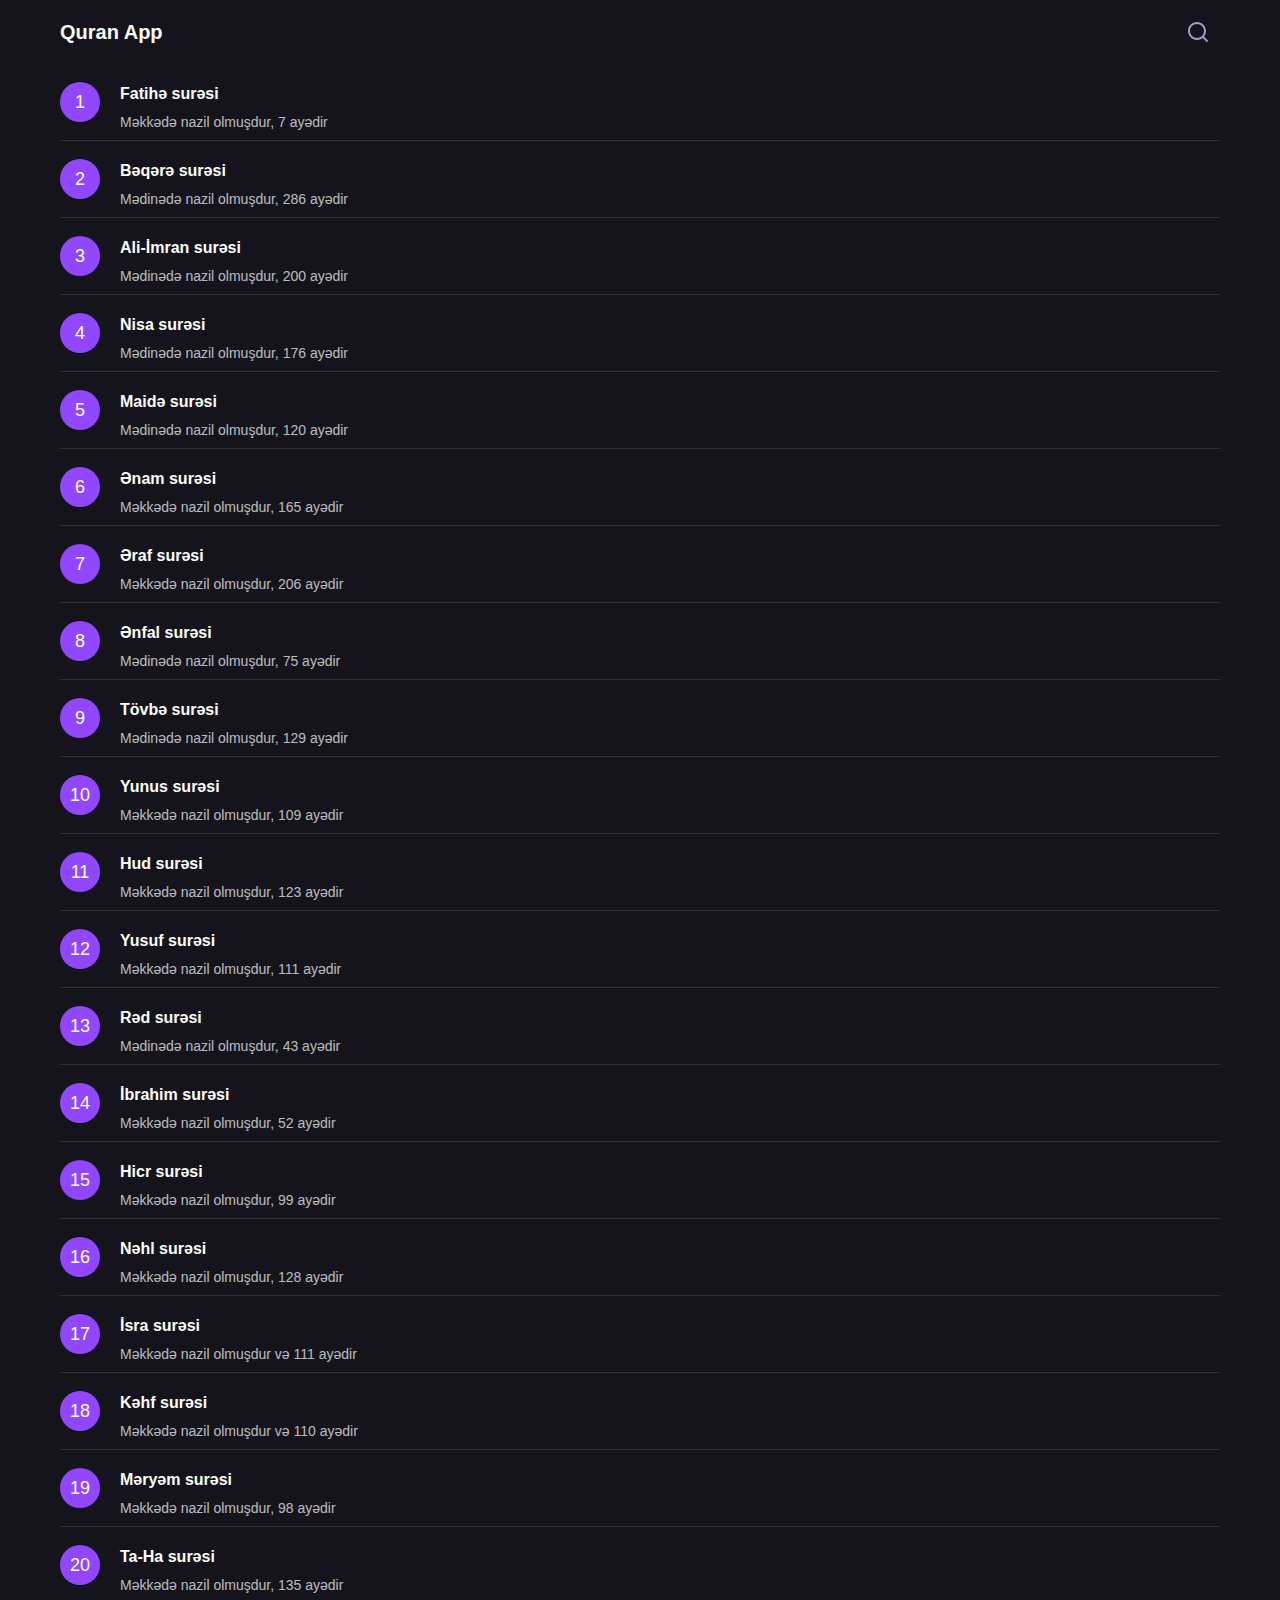
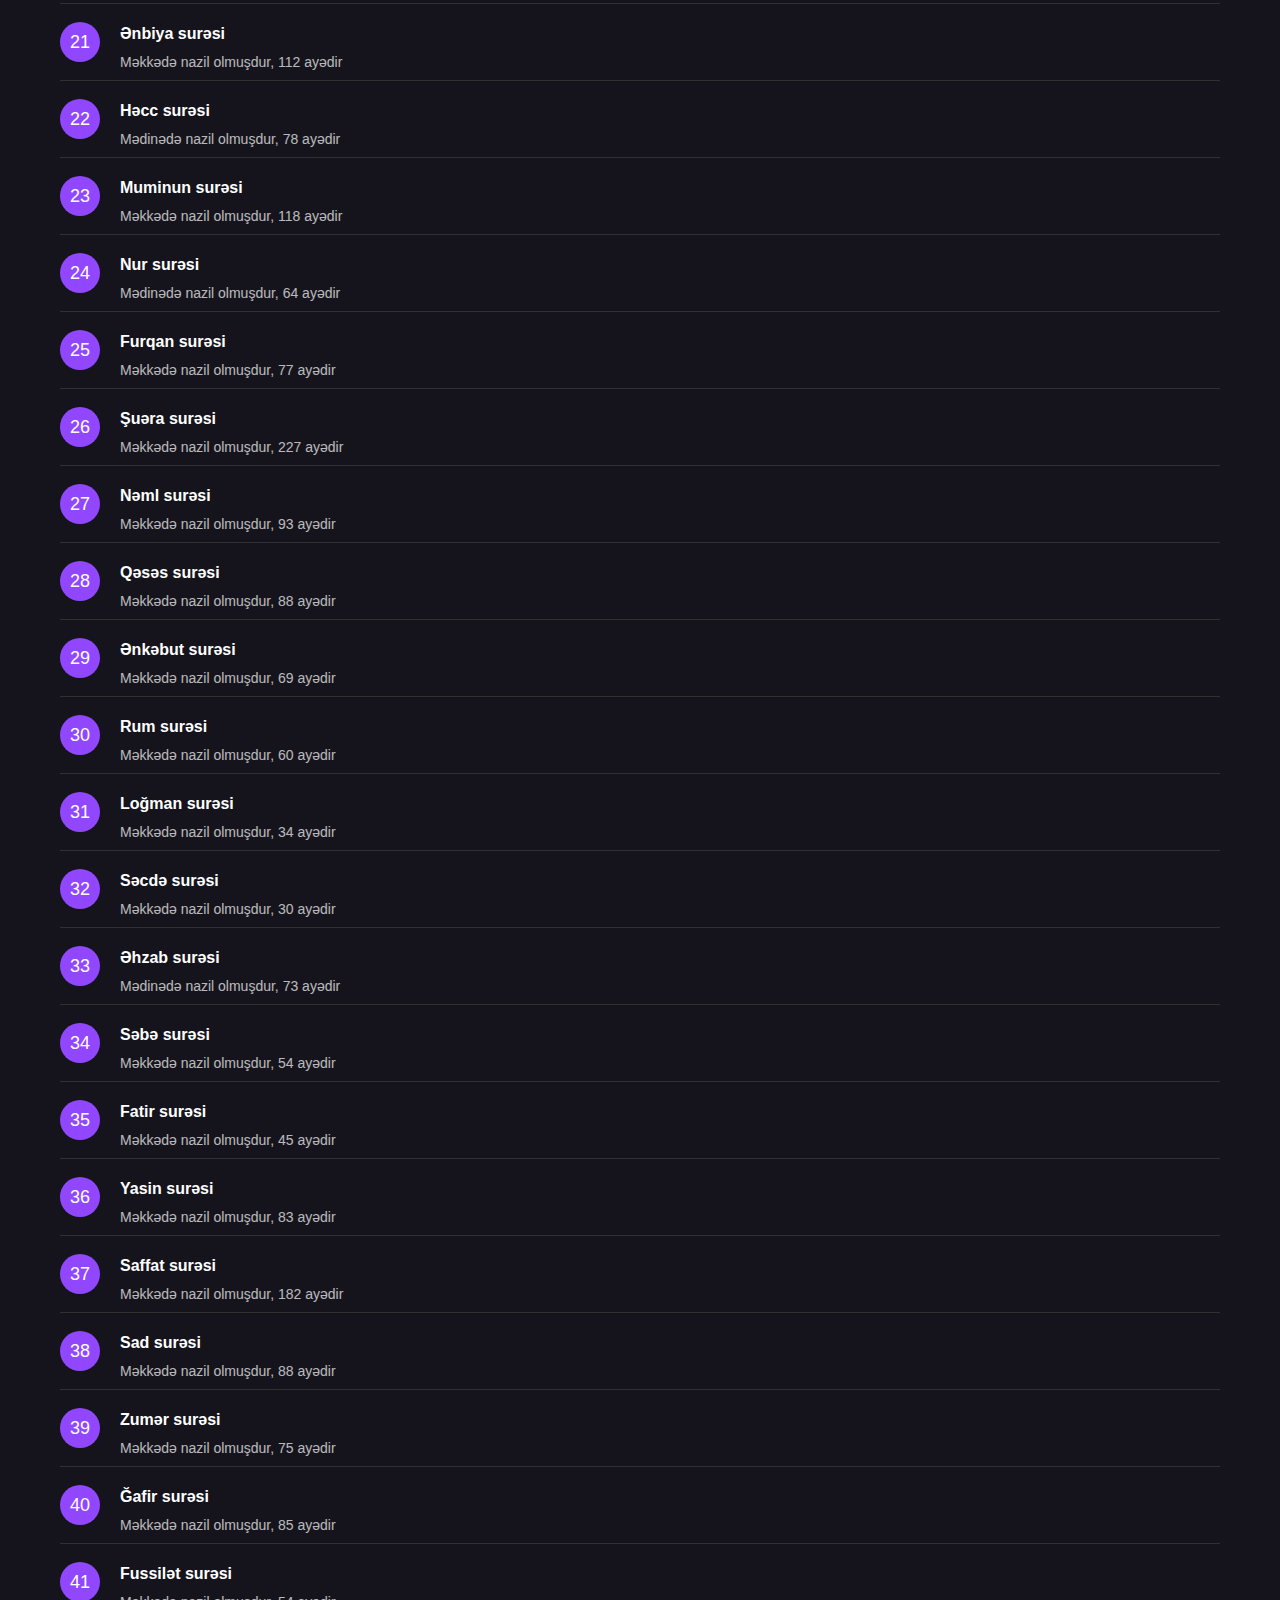
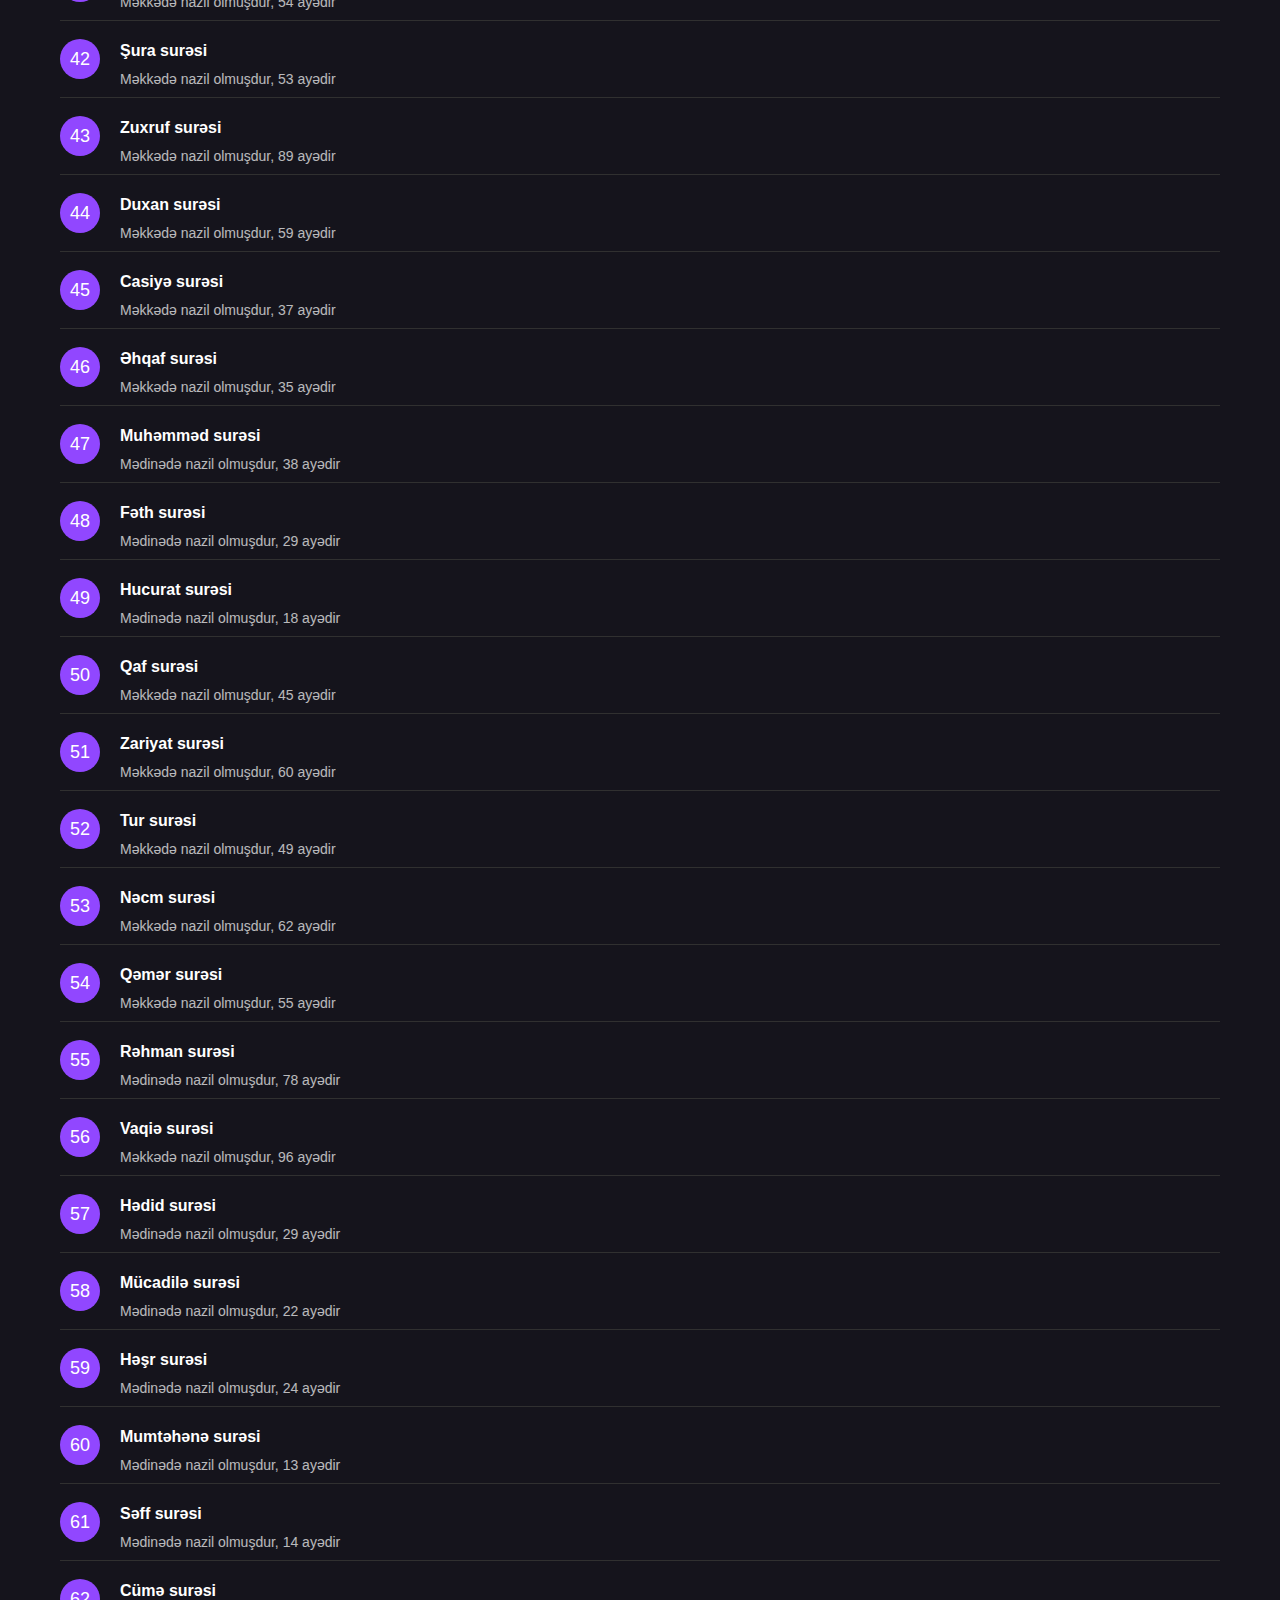
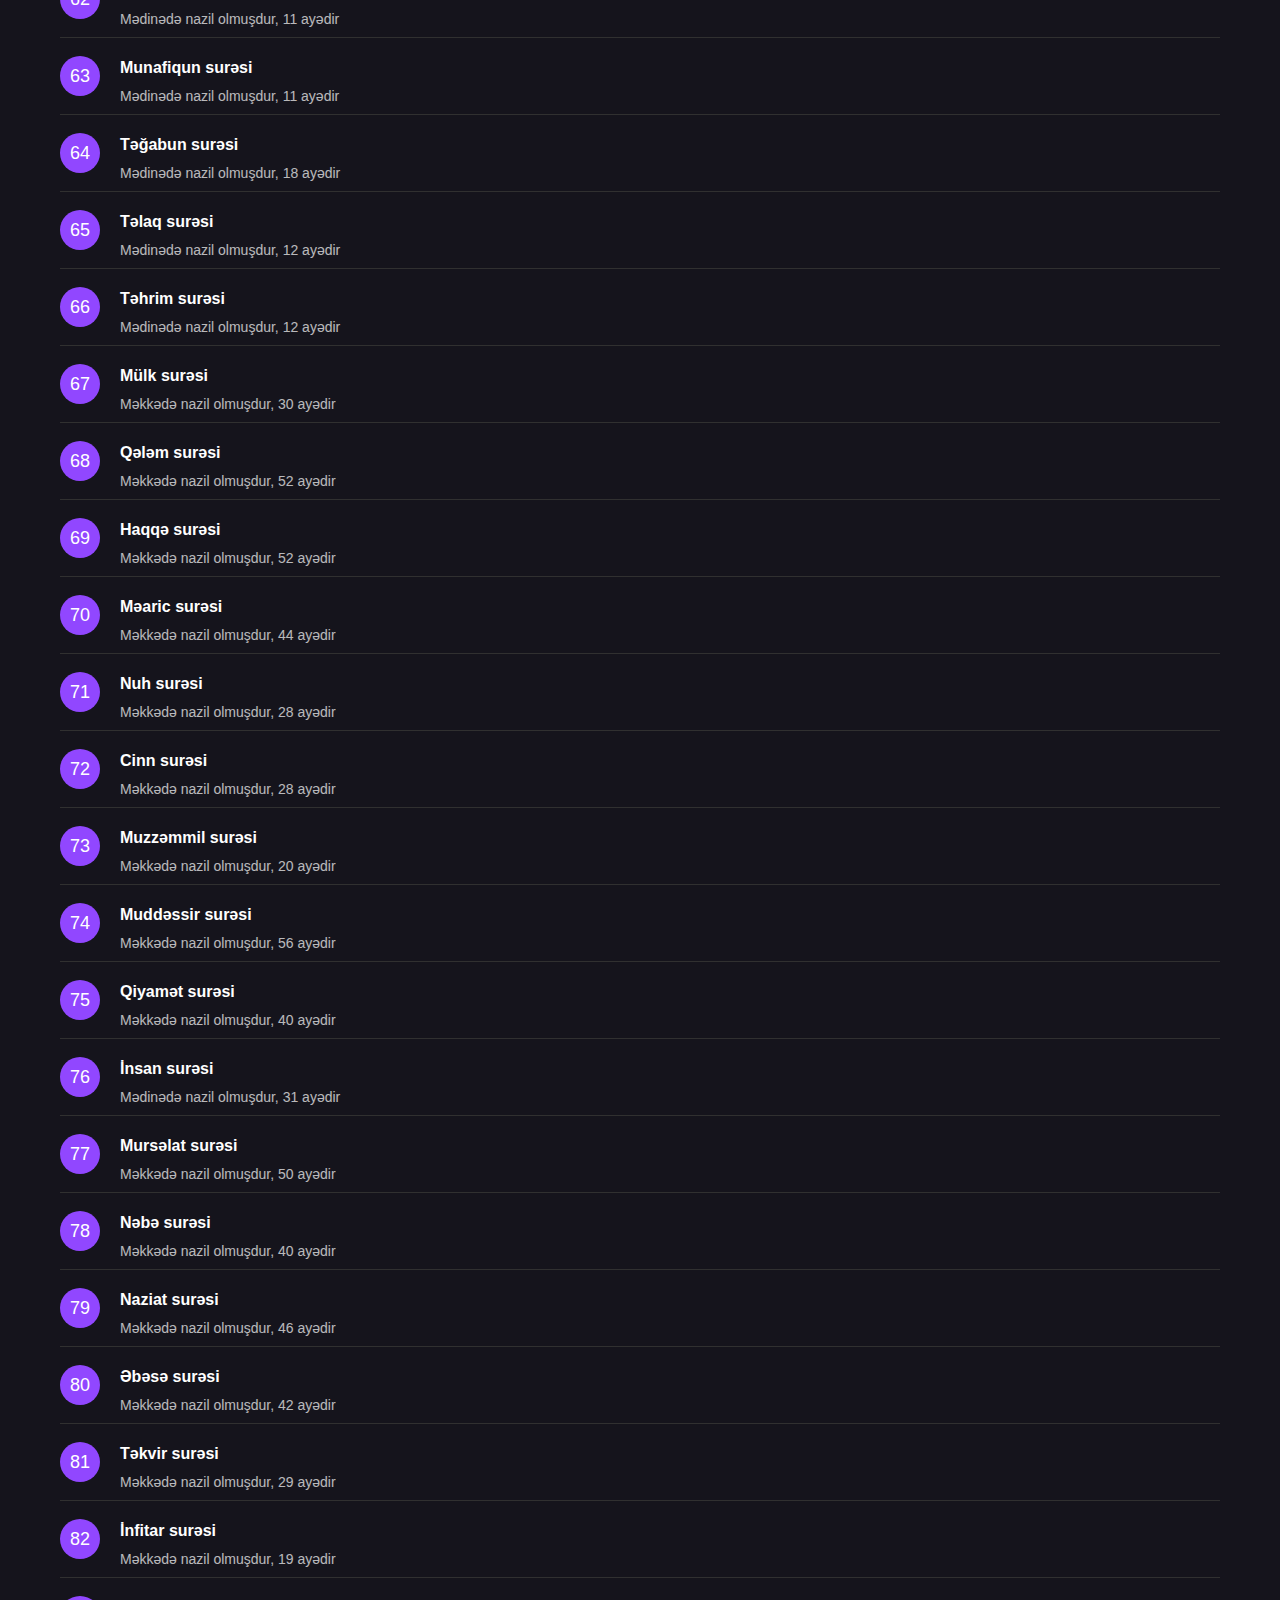
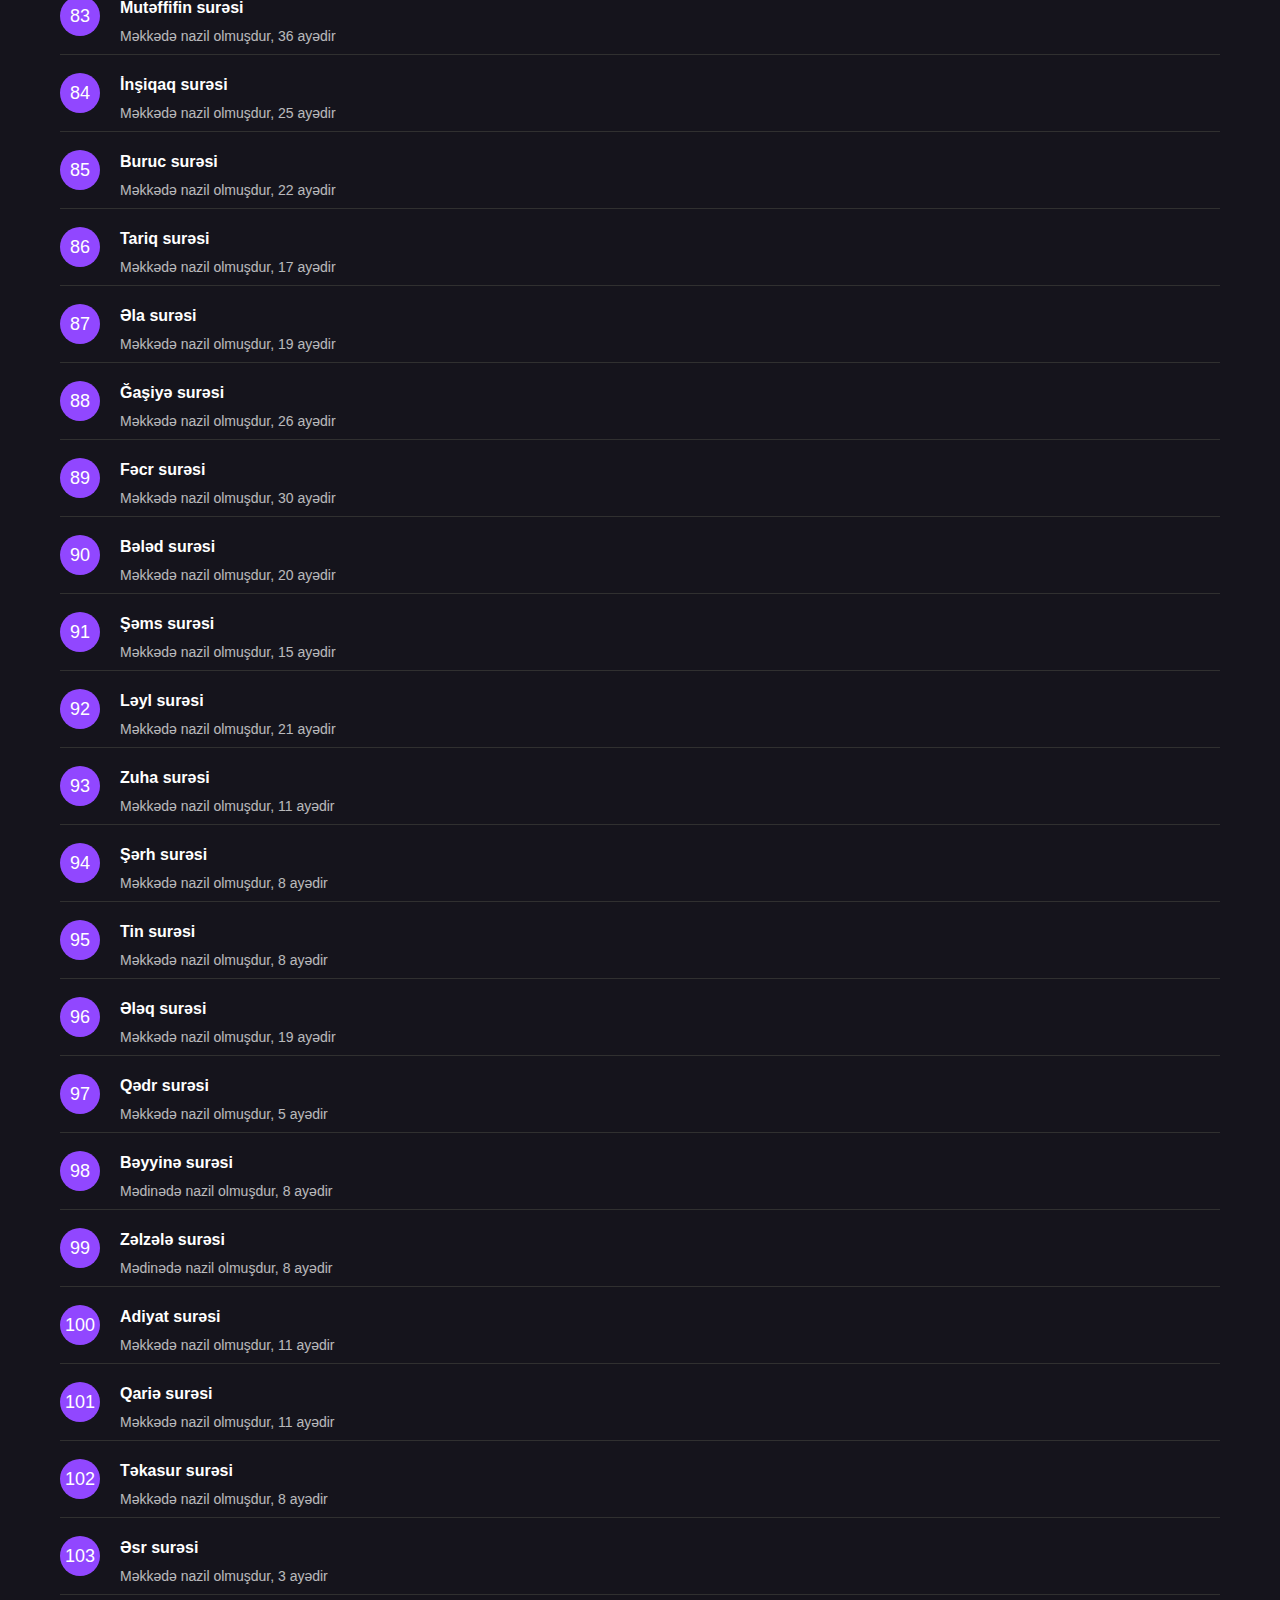
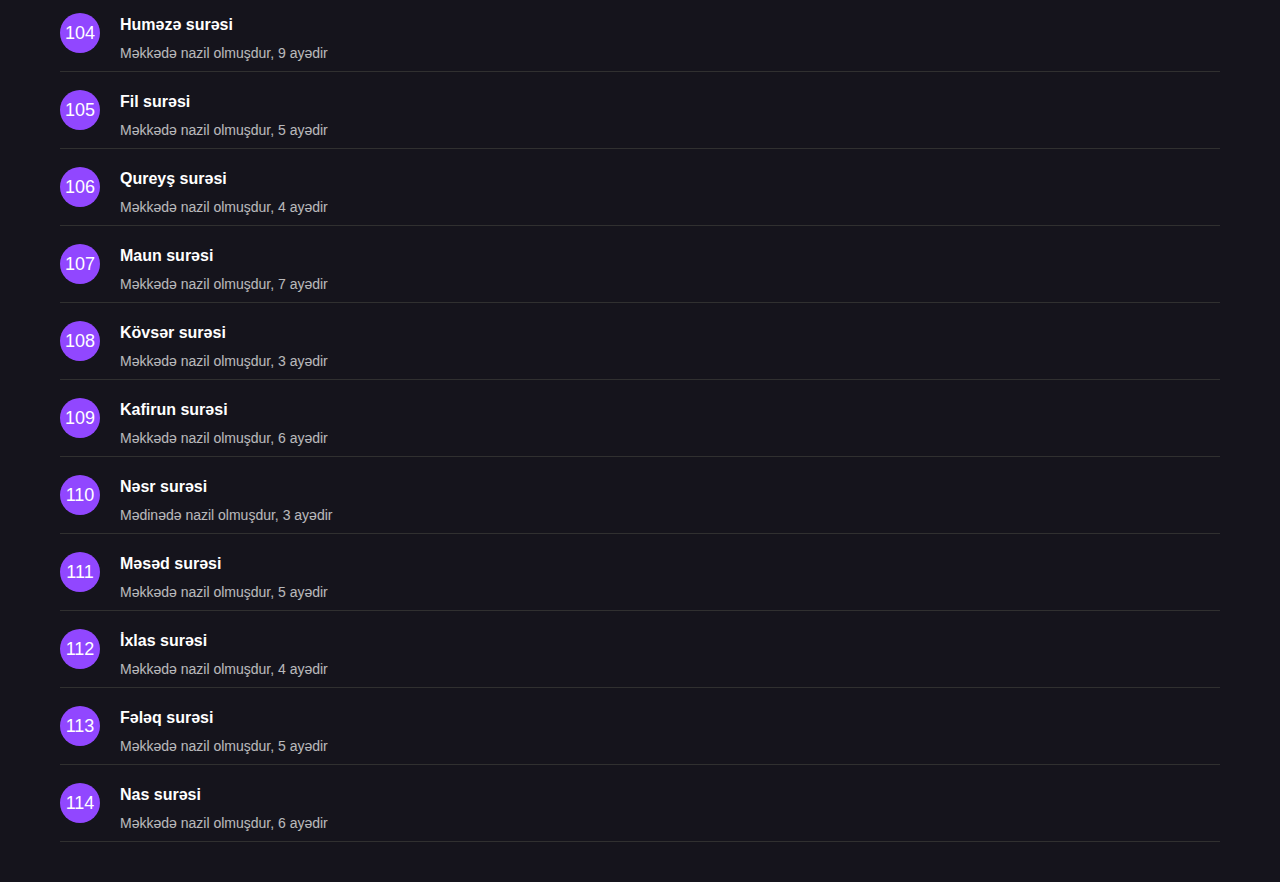
<file: index.html>
<!DOCTYPE html>
<html lang="en">
<head>
    <meta charset="UTF-8">
    <meta name="viewport" content="width=device-width, initial-scale=1.0">
    <title>Document</title>
    <link rel="stylesheet" href="styles.css">
</head>
<body>

    <div class="loading-screen">
        <div class="loading-bar">
            <div class="loading-progress"></div>
        </div>
        <p>Loading...</p>
    </div>
    
    <div class="container">
        <header class="header">
            <h1>Quran App</h1>
            <div class="search">
                <div class="search-icon"></div>
                <input type="text" class="search-input" placeholder="Search..." />
            </div>
        </header>
        <div class="surah-list" style="display: block;"></div>
        <div class="ayah-list" style="display: none;">
            <button class="back-button">Back</button>
            <div class="ayah-items"></div>
        </div>
        <div class="search-results" style="display: none;"></div>
    </div>

    
<script src='./dist/sql-wasm.js'></script>
<script type="module">
    const sqlPromise = initSqlJs({
        locateFile: file => `./dist/${file}`
    });
    
    const dataPromise = fetch("./data.db").then(res => res.arrayBuffer());
    const [SQL, buf] = await Promise.all([sqlPromise, dataPromise]);
    const db = new SQL.Database(new Uint8Array(buf));
    
    const RESULTS_PER_PAGE = 10;
    
    // Function to fetch Surah data
    async function fetchSurahData() {
        const stmt = db.prepare("SELECT * FROM surah");
        const results = [];
        
        while (stmt.step()) {
            results.push(stmt.getAsObject());
        }
        
        stmt.free();
        return results;
    }
    
    // Function to get Surah number from URL
    function getSurahNumberFromURL() {
        const params = new URLSearchParams(window.location.search);
        return params.get('surah');
    }
    
    // Function to get current page number from URL
    function getCurrentPageFromURL() {
        const params = new URLSearchParams(window.location.search);
        return parseInt(params.get('page'), 10) || 1;
    }
    
    // Function to perform search
    async function performSearch(query, searchInAllAyahs = false, page = 1) {
        query = query.trim().toLowerCase();

        const results = [];
        const resultsCount = { count: 0 };

        let stmt;

        const surahNumber = getSurahNumberFromURL(); // Get Surah number from URL

        if (surahNumber) {
            // Search within the selected Surah
            stmt = searchSpecificSurahAyahs(query, surahNumber);
        } else {
            // Search all Ayahs
            stmt = searchAllAyahs(query, page, resultsCount);
        }

        while (stmt.step()) {
            results.push(stmt.getAsObject());
        }

        stmt.free();
        if (surahNumber) {
            updateAyahList(results);
            document.querySelector('.ayah-list').style.display = 'block'; // Ensure ayah-list is visible
            document.querySelector('.search-results').style.display = 'none'; // Hide search-results
            document.querySelector('.surah-list').style.display = 'none'; // Hide surah-list
        } else {
            if (searchInAllAyahs) {
                updateSearchResults(results, resultsCount.count, page, query);
            } else {
                updateAyahList(results);
            }
        }

        // Update URL with query and page number
        const url = new URL(window.location);
        url.searchParams.set('query', query);
        url.searchParams.set('page', page);
        history.pushState({ query: query, page: page }, '', url.href);
    }

    
    // Function to search all Ayahs
    function searchAllAyahs(query, page, resultsCount) {
        const offset = (page - 1) * RESULTS_PER_PAGE;

        // Prepare the count query
        const stmtCount = db.prepare(`
            SELECT COUNT(*) AS count 
            FROM ayah 
            WHERE LOWER(other_content) LIKE ?
        `);
        stmtCount.bind([`%${query}%`]);

        // Execute the count query
        stmtCount.step();
        const countResult = stmtCount.getAsObject();
        resultsCount.count = countResult ? countResult.count : 0;
        stmtCount.free();

        // Prepare the search query with pagination
        const stmt = db.prepare(`
            SELECT ayah.*, surah.name as surah_name 
            FROM ayah 
            JOIN surah ON ayah.surah_number = surah.surah_number
            WHERE LOWER(ayah.other_content) LIKE ? 
            LIMIT ? OFFSET ?
        `);
        stmt.bind([`%${query}%`, RESULTS_PER_PAGE, offset]);

        return stmt;
    }
    
    // Function to search Ayahs in a specific Surah
    function searchSpecificSurahAyahs(query, surahNumber) {
        const stmt = db.prepare(`
            SELECT * 
            FROM ayah 
            WHERE surah_number = ? AND LOWER(other_content) LIKE ?
        `);
        stmt.bind([surahNumber, `%${query}%`]);
        return stmt;
    }

    // Function to update search results and include pagination
    function updateSearchResults(results, totalResults, currentPage, query) {
        const resultsDiv = document.querySelector('.search-results');
        resultsDiv.innerHTML = '';

        if (results.length === 0) {
            resultsDiv.innerHTML = '<p>No results found.</p>';
        } else {
            resultsDiv.innerHTML = results.map(item => `
                <div class="search-item">
                    <div class="search-content">
                        <h4>${item.surah_number}. ${item.surah_name} - ${item.ayah_number}</h4>
                        <p>${highlightWord(item.content, query)}</p>
                    </div>
                </div>
            `).join('');

            // Add pagination controls
            const totalPages = Math.ceil(totalResults / RESULTS_PER_PAGE);
            if (totalPages > 1) {
                resultsDiv.innerHTML += `
                    <div class="pagination">
                        ${Array.from({ length: totalPages }, (_, i) => `
                            <button class="page-button" data-page="${i + 1}" ${i + 1 === currentPage ? 'disabled' : ''}>${i + 1}</button>
                        `).join('')}
                    </div>
                `;
                setupPaginationControls();
            }
        }
        resultsDiv.style.display = 'block';
        document.querySelector('.surah-list').style.display = 'none';
        document.querySelector('.ayah-list').style.display = 'none';
    }

    // Function to setup pagination controls
    function setupPaginationControls() {
        document.querySelectorAll('.page-button').forEach(button => {
            button.addEventListener('click', function() {
                const page = parseInt(this.getAttribute('data-page'), 10);
                const query = document.querySelector('.search-input').value.trim();
                performSearch(query, true, page);
            });
        });
    }

    function updateSurahList(results) {
        const surahList = document.querySelector('.surah-list');
        surahList.innerHTML = results.map(item => `
            <div class="surah-item">
                <div class="surah-item-left">
                    <div class="surah-number">${item.surah_number}</div>
                    <div class="surah-info">
                        <h4>${item.name}</h4>
                        <p>${item.description}</p>
                    </div>
                </div>
            </div>
        `).join('');
    }

    function updateAyahList(results) {
        const ayahItems = document.querySelector('.ayah-items');
        ayahItems.innerHTML = results.length ? results.map(item => `
            <div class="ayah-item">
                <div class="ayah-number">${item.ayah_number}</div>
                <div class="ayah-content">
                    <p>${applyRandomHighlights(item.content)}</p>
                </div>
            </div>
        `).join('') : '<p>No ayahs found for this surah.</p>';
    }

    function applyRandomHighlights(text) {
        const colors = ['highlight-1', 'highlight-2', 'highlight-3'];
        const sentences = text.split('. ');
        return sentences.map(sentence => {
            const colorClass = colors[Math.floor(Math.random() * colors.length)];
            return `<span class="${colorClass}">${sentence}</span>`;
        }).join('. ');
    }
    
    // Function to setup search input
    function setupSearchInput() {
        let debounceTimer;
        document.querySelector('.search-input').addEventListener('input', function() {
            clearTimeout(debounceTimer);
            const query = this.value.trim();
            const surahNumber = getSurahNumberFromURL(); // Get Surah number from URL
            const isSearchResultsVisible = document.querySelector('.search-results').style.display === 'block';
            const isSurahListVisible = document.querySelector('.surah-list').style.display === 'block';
            const isAyahListVisible = document.querySelector('.ayah-list').style.display === 'block';
            const currentPage = getCurrentPageFromURL();

            debounceTimer = setTimeout(() => {
                if (query) {
                    if (isSearchResultsVisible) {
                        // Update search results if already in the search results view
                        performSearch(query, true, currentPage); // Search all Ayahs
                    } else {
                        // Hide Surah list and show search results
                        document.querySelector('.surah-list').style.display = 'none';
                        document.querySelector('.ayah-list').style.display = 'none';
                        document.querySelector('.search-results').style.display = 'block';
                        performSearch(query, !surahNumber, currentPage); // Search with or without Surah
                    }
                } else {
                    if (isAyahListVisible) {
                        // If search input is cleared and Ayah list is visible, re-display the Ayah list
                        performSearch('', false); // Clear search and show Ayahs for the current Surah
                    } else if (isSurahListVisible) {
                        // If search input is cleared and Surah list is visible, just clear search results
                        document.querySelector('.search-results').style.display = 'none';
                    } else {
                        // Show the selected Surah's Ayahs when search input is cleared
                        const surahNumber = getSurahNumberFromURL(); // Ensure Surah number is retrieved
                        if (surahNumber) {
                            showAyahs(surahNumber); // Show Ayahs for the selected Surah
                        } else {
                            // If no Surah is selected, show Surah list
                            document.querySelector('.surah-list').style.display = 'block';
                            document.querySelector('.ayah-list').style.display = 'none';
                            document.querySelector('.search-results').style.display = 'none';

                            // Update URL to remove search parameters
                            const url = new URL(window.location);
                            url.searchParams.delete('query'); // Remove the query parameter
                            url.searchParams.delete('page'); // Remove the page parameter
                            history.pushState({}, '', url.href);
                        }
                    }
                }
            }, 300);
        });

        document.querySelector('.search-icon').addEventListener('click', function() {
            const searchInput = document.querySelector('.search-input');
            searchInput.classList.toggle('show');
            searchInput.focus();
        });
    }



    // Function to handle Surah item click
    function setupSurahItemClick() {
        document.querySelectorAll('.surah-item').forEach(item => {
            item.addEventListener('click', function() {
                const surahNumber = this.querySelector('.surah-number').textContent;
                showAyahs(surahNumber);
            });
        });
    }

    // Function to handle back button click
    function setupBackButton() {
        document.querySelector('.back-button').addEventListener('click', function() {
            document.querySelector('.surah-list').style.display = 'block';
            document.querySelector('.ayah-list').style.display = 'none';
            document.querySelector('.search-results').style.display = 'none';
            history.pushState({ view: 'surahs' }, '', '/');
        });

        window.addEventListener('popstate', function(event) {
            if (event.state && event.state.view === 'ayahs') {
                document.querySelector('.surah-list').style.display = 'none';
                document.querySelector('.ayah-list').style.display = 'block';
                document.querySelector('.search-results').style.display = 'none';
            } else {
                document.querySelector('.surah-list').style.display = 'block';
                document.querySelector('.ayah-list').style.display = 'none';
                document.querySelector('.search-results').style.display = 'none';
            }
        });
    }

    // Function to show Ayahs when a Surah is selected
    function showAyahs(surahNumber) {
        const stmt = db.prepare(`SELECT * FROM ayah WHERE surah_number = ?`);
        stmt.bind([surahNumber]);

        const results = [];
        while (stmt.step()) {
            results.push(stmt.getAsObject());
        }
        stmt.free();
        updateAyahList(results);
        
        document.querySelector('.surah-list').style.display = 'none';
        document.querySelector('.ayah-list').style.display = 'block';
        document.querySelector('.search-results').style.display = 'none';

        // Update URL with selected Surah
        history.pushState({ view: 'ayahs', surahNumber: surahNumber }, '', `?surah=${surahNumber}`);
    }

    function highlightWord(text, wordToHighlight) {
        const colorClass = 'highlight-word'; // Single color class
        const regex = new RegExp(`(${wordToHighlight})`, 'gi');
        const highlightedText = text.replace(regex, `<span class="${colorClass}">$1</span>`);
        return highlightedText;
    }


    // Initialize
    (async function initialize() {
        const loadingScreen = document.querySelector('.loading-screen');

        const results = await fetchSurahData();
        updateSurahList(results);
        setupSearchInput();
        setupSurahItemClick();
        setupBackButton();

        const surahNumber = getSurahNumberFromURL();
        const page = getCurrentPageFromURL();
        const query = new URLSearchParams(window.location.search).get('query') || ''; // Get query from URL

        if (query) {
            document.querySelector('.search-input').value = query; // Set search input value
            if (surahNumber) {
                performSearch(query, false); // Do not include page in specific Surah search
            } else {
                performSearch(query, true, page); // Include page in all Ayahs search
            }
            document.querySelector('.search-results').style.display = 'block';
            document.querySelector('.surah-list').style.display = 'none';
            document.querySelector('.ayah-list').style.display = 'none';
        } else if (surahNumber) {
            showAyahs(surahNumber); // Show Ayahs for the selected Surah
        } else {
            document.querySelector('.surah-list').style.display = 'block';
            document.querySelector('.ayah-list').style.display = 'none';
            document.querySelector('.search-results').style.display = 'none';
        }

        // Hide the loading screen after everything is loaded
        loadingScreen.style.display = 'none';
    })();
</script>

    
    
    
    

</body>
</html>
</file>
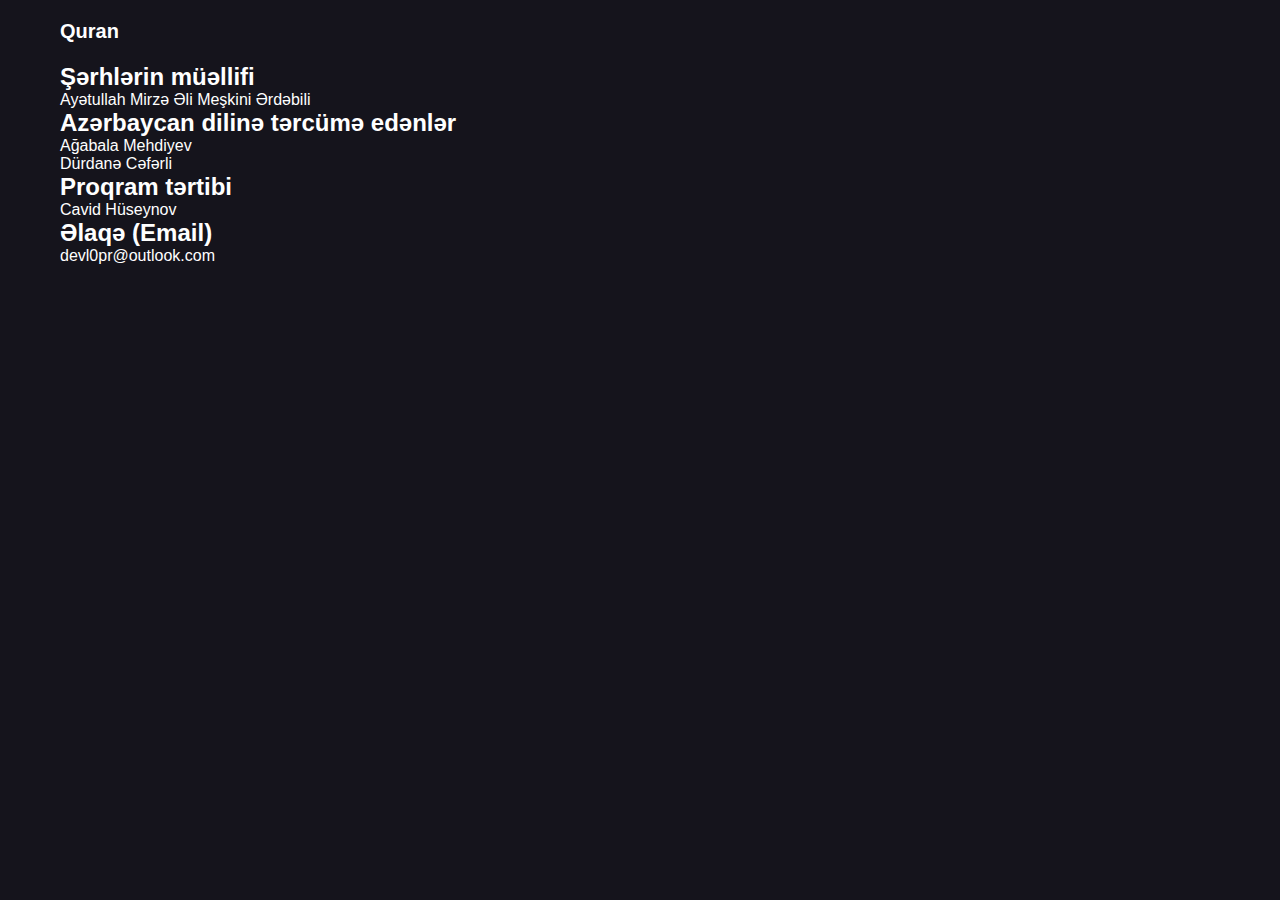
<file: about.html>
<!DOCTYPE html>
<html lang="en">
<head>
    <meta charset="UTF-8">
    <meta name="viewport" content="width=device-width, initial-scale=1.0">
    <title>Document</title>
    <link rel="stylesheet" href="styles.css">
</head>
<body>
    <div class="container">
        <header class="header">
            <h1><a href="index.html" class="home-link">Quran</a></h1>
        </header>
        <div class="about-content" style="display: block;">
            <section class="about-section">
                <h2>Şərhlərin müəllifi</h2>
                <p>Ayətullah Mirzə Əli Meşkini Ərdəbili</p>
            </section>
            
            <section class="about-section">
                <h2>Azərbaycan dilinə tərcümə edənlər</h2>
                <p>Ağabala Mehdiyev</p>
                <p>Dürdanə Cəfərli</p>
            </section>
    
            <section class="about-section">
                <h2>Proqram tərtibi</h2>
                <p>Cavid Hüseynov</p>
            </section>
            
            <section class="about-section">
                <h2>Əlaqə (Email)</h2>
                <p>devl0pr@outlook.com</p>
            </section>
    </div>
</body>
</html>
</file>
<file: styles.css>
* {
    margin: 0;
    padding: 0;
    box-sizing: border-box;
    font-family: 'Arial', sans-serif;
}

body {
    background-color: #15141C;
    color: #FFFFFF;
    font-size: 16px;
}

.container {
    max-width: 1200px;
    margin: 0 auto;
    padding: 20px;
}

.header {
    display: flex;
    justify-content: space-between;
    align-items: center;
    margin-bottom: 20px;
}

.header h1 {
    font-size: 20px;
}

.surah-item-left {
    width: 100%;
    display: flex;
    align-items: center;
    gap: 20px;
}

.menu-icon,
.search-icon {
    width: 24px;
    height: 24px;
    background-image: url('./search-line 1.svg');
    border-radius: 4px;
}

.greeting {
    margin-bottom: 20px;
}

.greeting p {
    font-size: 14px;
    opacity: 0.6;
}

.greeting h2 {
    font-size: 22px;
}

.last-read {
    display: flex;
    justify-content: space-between;
    align-items: center;
    background-color: #5C4D91;
    padding: 20px;
    border-radius: 10px;
    margin-bottom: 20px;
}

.last-read-text p {
    font-size: 14px;
}

.last-read-text h3 {
    font-size: 18px;
    margin: 5px 0;
}

.last-read-icon {
    width: 60px;
    height: 60px;
    background-color: #FFFFFF;
    border-radius: 10px;
}

.nav-tabs {
    display: flex;
    justify-content: space-around;
    margin-bottom: 20px;
}

.nav-tabs a {
    color: #FFFFFF;
    text-decoration: none;
    padding: 10px;
    border-bottom: 2px solid transparent;
}

.nav-tabs .active {
    border-bottom: 2px solid #9147FF;
}

.surah-list {
    margin-bottom: 20px;
}

.surah-item {
    display: flex;
    justify-content: space-between;
    align-items: center;
    padding: 10px 0;
    border-bottom: 1px solid #303030;
    cursor: pointer;
}

.surah-item:hover {
    background-color: #0e0e17;
}

.surah-number {
    background-color: #9147FF;
    color: #FFFFFF;
    padding: 10px;
    border-radius: 50%;
    text-align: center;
    width: 40px;
    height: 40px;
    font-size: 18px;
    line-height: 20px;
    display: flex;
    justify-content: center;
}

.surah-info h4 {
    font-size: 16px;
    line-height: 40px;
}

.surah-info p {
    font-size: 14px;
    opacity: 0.7;
}

.surah-name-arabic {
    font-size: 20px;
    color: #9147FF;
}

.footer {
    display: flex;
    justify-content: space-around;
    padding-top: 10px;
    border-top: 1px solid #303030;
}

.footer-icon {
    width: 24px;
    height: 24px;
    background-color: #FFFFFF;
    border-radius: 4px;
}

.search {
    display: flex;
    align-items: center;
    gap: 10px;
}

.search-icon {
    cursor: pointer;
}

.search-input {
    width: 0;
    padding: 0;
    opacity: 0;
    border: none;
    border-bottom: 2px solid #9147FF;
    transition: width 0.3s ease, opacity 0.3s ease, padding 0.3s ease;
    font-size: 16px;
    color: #FFFFFF;
    background-color: transparent;
    outline: none;
}

.search-input.show {
    width: 200px;
    padding: 5px 10px;
    opacity: 1;
}

.ayah-item, .search-item {
    display: flex;
    justify-content: space-between;
    align-items: center;
    padding: 10px 0;
    border-bottom: 1px solid #303030;
}

.ayah-item:hover {
    background-color: #0e0e17;
}

.ayah-number {
    background-color: #9147FF;
    color: #FFFFFF;
    padding: 10px;
    border-radius: 50%;
    text-align: center;
    width: 40px;
    height: 40px;
    font-size: 18px;
    line-height: 20px;
    display: flex;
    justify-content: center;
    align-items: center;
}

.ayah-content, .search-content {
    flex: 1;
    padding-left: 20px;
}

.ayah-content p, .search-content p {
    font-size: 20px;
    color: #a19153;
    line-height: 30px;
    padding: 12px 0
}


.highlight-1 {
    color: #8c9d5c;
}
.highlight-2 {
    color: #578d56;
}
.highlight-3 {
    color: #87aaa9;
}

.back-button {
    background-color: #9147FF;
    color: #FFFFFF;
    border: none;
    padding: 10px 20px;
    border-radius: 5px;
    cursor: pointer;
    font-size: 16px;
    margin-bottom: 20px;
}

.back-button:hover {
    background-color: #6a3db6;
}

.search-content h4 {
    background: #2e2d37;
    width: fit-content;
    padding: 10px 9px;
    border-radius: 5px;
    font-size: 14px;
}

.highlight-word {
    color: black;
    background: #ffea2a;
    padding: 2px 4px;
    border-radius: 9px;
}

.pagination {
    display: flex;
    justify-content: center;
    align-items: center;
    gap: 8px;
    padding: 10px;
    flex-wrap: wrap;
}

.page-button {
    background-color: #f0f0f0; /* Light Gray */
    border: 1px solid #9147FF; /* Light border */
    color: #333; /* Dark text color */
    padding: 8px 16px;
    border-radius: 4px;
    cursor: pointer;
    font-size: 16px;
    transition: background-color 0.3s, color 0.3s;
}

.page-button:hover {
    background-color: #e0e0e0; /* Slightly darker gray on hover */
}

.page-button:active {
    background-color: #ccc; /* Darker gray on click */
}

.page-button:disabled {
    background-color: #000; /* Disabled button color */
    color: #888; /* Disabled text color */
    cursor: not-allowed;
}

.page-button:not(:disabled) {
    background-color: #9147FF; /* Primary color for active buttons */
    color: #fff; /* White text color for active buttons */
}

.page-button:not(:disabled):hover {
    background-color: #501d9e; /* Darker shade of primary color on hover */
}

.page-button:not(:disabled):active {
    background-color: #a272eb; /* Even darker shade on click */
}

.loading-screen {
    position: fixed;
    top: 0;
    left: 0;
    width: 100%;
    height: 100%;
    background-color: #15141C;
    display: flex;
    flex-direction: column;
    align-items: center;
    justify-content: center;
    z-index: 9999;
}

.loading-bar {
    width: 80%;
    height: 20px;
    background-color: #f3f3f3;
    border-radius: 10px;
    overflow: hidden;
    margin-bottom: 20px;
}

.loading-progress {
    width: 0;
    height: 100%;
    background-color: #9147FF;
    animation: load-progress 3s ease-out forwards;
}

@keyframes load-progress {
    0% {
        width: 0;
    }
    100% {
        width: 100%;
    }
}

.loading-screen p {
    font-size: 18px;
    color: #fff;
}

.surah-title {
    background: #9147ff;
    padding: 12px;
    border-radius: 10px;
    text-align: center;
}

.highlight-brackets {
    color: #52475c;
}

.home-link {
    text-decoration: none;
    color: #fff;
}
</file>
